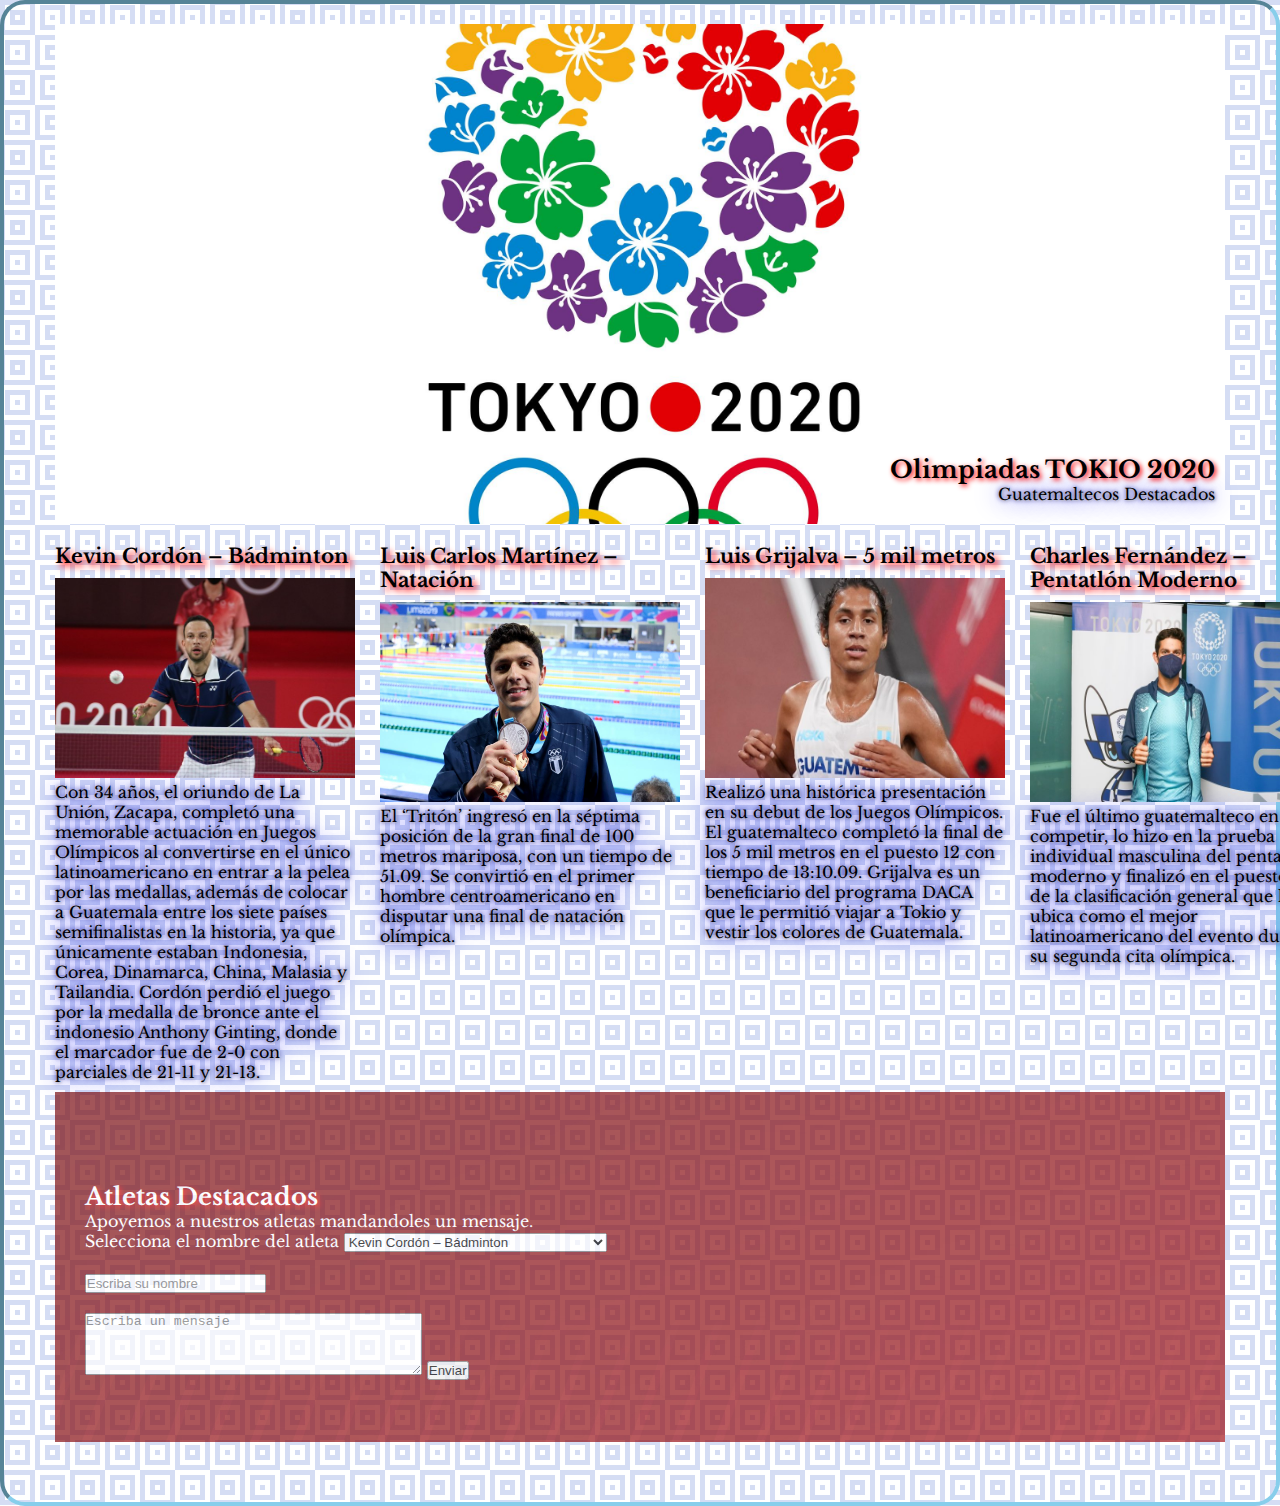
<file: index.html>
<!DOCTYPE html>
<html lang="en">
<head>
    <meta charset="UTF-8">
    <meta http-equiv="X-UA-Compatible" content="IE=edge">
    <meta name="viewport" content="width=device-width, initial-scale=1.0">
    <title>Juegos Olimpicos Tokio 2020s</title>

    <!--conexion al css-->
    <link rel="stylesheet" href="styles.css">
    <!--estilo de letra utilizada-->
    <link rel="preconnect" href="https://fonts.googleapis.com">
    <link rel="preconnect" href="https://fonts.gstatic.com" crossorigin>
    <link href="https://fonts.googleapis.com/css2?family=Libre+Baskerville:ital,wght@0,400;0,700;1,400&display=swap" rel="stylesheet">
    

</head>
<body>
    <div class="container">

       <!--Portada-->
       <header class="imgPortada">
           <h2>Olimpiadas TOKIO 2020</h2>
           <p>Guatemaltecos Destacados </p>
       </header>
       <!--Servicios-->
       <div class="atletas">
           <div>
               
               <h3>Kevin Cordón – Bádminton</h3>
               <img src="img/kevincordon.jpg" alt="atleta A">
               <p>Con 34 años, el oriundo de La Unión, Zacapa, completó una memorable actuación en Juegos Olímpicos al convertirse en el único latinoamericano en entrar a la pelea por las medallas, además de colocar a Guatemala entre los siete países semifinalistas en la historia, ya que únicamente estaban Indonesia, Corea, Dinamarca, China, Malasia y Tailandia. Cordón perdió el juego por la medalla de bronce ante el indonesio Anthony Ginting, donde el marcador fue de 2-0 con parciales de 21-11 y 21-13.</p>
           </div>
           <div>
                <h3>Luis Carlos Martínez – Natación</h3>
                <img src="img/luiscarlos.jpg" alt="atleta B">
                <p>El ‘Tritón’ ingresó en la séptima posición de la gran final de 100 metros mariposa, con un tiempo de 51.09. Se convirtió en el primer hombre centroamericano en disputar una final de natación olímpica.</p>
                </div>
            <div>
                <h3>Luis Grijalva – 5 mil metros</h3>
                <img src="img/luisgrijalva.jpg" alt="atleta C">
                <p>Realizó una histórica presentación en su debut de los Juegos Olímpicos. El guatemalteco completó la final de los 5 mil metros en el puesto 12 con tiempo de 13:10.09. Grijalva es un beneficiario del programa DACA que le permitió viajar a Tokio y vestir los colores de Guatemala.</p>
            </div>
            <div>
                <h3>Charles Fernández – Pentatlón Moderno</h3>
                <img src="img/charles.jpg" alt="atleta D">
                <p>Fue el último guatemalteco en competir, lo hizo en la prueba individual masculina del pentatlón moderno y finalizó en el puesto 27 de la clasificación general que lo ubica como el mejor latinoamericano del evento durante su segunda cita olímpica.</p>
            </div>
            <div>
                <h3>Uriel Barrondo – Marcha</h3>
                <img src="img/uriel.jpg" alt="atleta E">
                <p>Uriel Barrondo fue el único en finalizar la prueba de los 50 kilómetros marcha, lo hizo en la posición 34 con un tiempo de 4 horas, 8 minutos y 34 segundos, a 18:26 del ganador de la competencia. Por su parte.</p>
            </div>
        </div>
        <!--banner-->
        <section class="atletas-banner-uno">
            <div class="content">
                <h2>Atletas Destacados</h2>
                <span>Apoyemos a nuestros atletas mandandoles un mensaje.</span><br>

                <form action="#" enctype="multipart/form-data">
                    <span>Selecciona el nombre del atleta</span>
                    <select name="sAtletas">
                        <option value="1">Kevin Cordón – Bádminton</option>
                        <option value="2">Luis Carlos Martínez – Natación</option>
                        <option value="3">Luis Grijalva – 5 mil metros</option>
                        <option value="4">Charles Fernández – Pentatlón Moderno</option>
                        <option value="5">Uriel Barrondo – Marcha</option>
                    </select><br><br>
                    <input type="text" placeholder="Escriba su nombre"><br><br>
                    <textarea name="texto" rows="4" cols="40" placeholder="Escriba un mensaje"></textarea>
                    <input type="button" onclick="confirmacion()" value="Enviar"  />
                </form>

            </div>
        </section>  
    </div>
    <script type="text/javascript">
        function confirmacion() {
        //Ingresamos un mensaje a mostrar
        var mensaje = alert("Mensaje enviado, Gracias por el apoyo!!");
        }
        </script>
    
</body>
</html>
</file>
<file: styles.css>
*{
    box-sizing: border-box;
    margin: 0;
    padding: 0%;
}

body{
    background: #000000;
    color: #000000;
    background-color: #ffffff;
    background-color: #fdfdfd;
    background-color: #ffffff;
    background-color: #ffffff;
    background-image: url("data:image/svg+xml,%3Csvg width='70' height='70' viewBox='0 0 70 70' xmlns='http://www.w3.org/2000/svg'%3E%3Cg fill='%230634bd' fill-opacity='0.17' fill-rule='evenodd'%3E%3Cpath d='M0 0h35v35H0V0zm5 5h25v25H5V5zm5 5h15v15H10V10zm5 5h5v5h-5v-5zM40 5h25v25H40V5zm5 5h15v15H45V10zm5 5h5v5h-5v-5zM70 35H35v35h35V35zm-5 5H40v25h25V40zm-5 5H45v15h15V45zm-5 5h-5v5h5v-5zM30 40H5v25h25V40zm-5 5H10v15h15V45zm-5 5h-5v5h5v-5z'/%3E%3C/g%3E%3C/svg%3E");    font-size: 16px;
    font-family: 'Libre Baskerville', serif;

    border-radius: 25px;
    border: 4px inset skyblue;
    padding: 20px;
    
}

h2{
    text-shadow: 2px 2px 5px red;
}

h3{
    text-shadow: 4px 4px 6px red;
}

p{
    color: black;
  text-shadow: 1px 1px 2px silver, 0 0 25px blue, 0 0 5px darkblue;
}
.container{
    width: 95%;
    margin: auto;
    
}


.imgPortada{
    width: 100%;
    height: 500px;
    background: url('./img/portada.jpg') no-repeat center center/cover;
    padding: 10px;
    margin-bottom: 10px;
    display: flex;
    flex-direction: column;
    align-items: flex-end;
    justify-content: flex-end;

}

.imgPortada.h2, .imgPortada p{
    margin-bottom: 10px;
}


.atletas{
    display:  grid;
    grid-template-columns: repeat(5, 1fr) ;
    gap: 25px;
    margin: 10px 0;
}

.atletas img{
    width: 300px;
    height: 200px;
}

.atletas h3{
    font-size: 20px;
    margin: 10px 0;
}

.atletas a{
    padding: 10px 0;
    color: #f2f2f2;
    text-transform: uppercase;
    display: inline-block;
    font-weight: bold;

}

.atletas a:hover{
    text-decoration: underline;
}


.atletas-banner-uno{
    width: 100%;
    height: 350px;
    background: url('./img/banner1.png');
    margin-bottom: 40px;
    opacity: .7;
}

.atletas-banner-uno .content{
    width: 50%;
    padding: 90px 0 0  30px;
    color: #ffffff;
}

script{
    border-radius: 25px;
    border: 4px inset skyblue;
    padding: 20px;
}

/*web Responsivo */
@media (max-width: 900px){

     .atletas{
        grid-template-columns: repeat(2, 1fr);
    }

    .atletas-banner-uno .content, .atletas-banner-dos .content{
        width: 80%;
    }


}


@media (max-width: 500px){
    .atletas{
        grid-template-columns: repeat(1, 1fr);
    }

    .atletas img{
        height: 250px;
    }

    .atletas-banner-uno .content, .atletas-banner-dos .content{
        width: 100%;
        padding: 10px 4px;
    }


}
</file>
